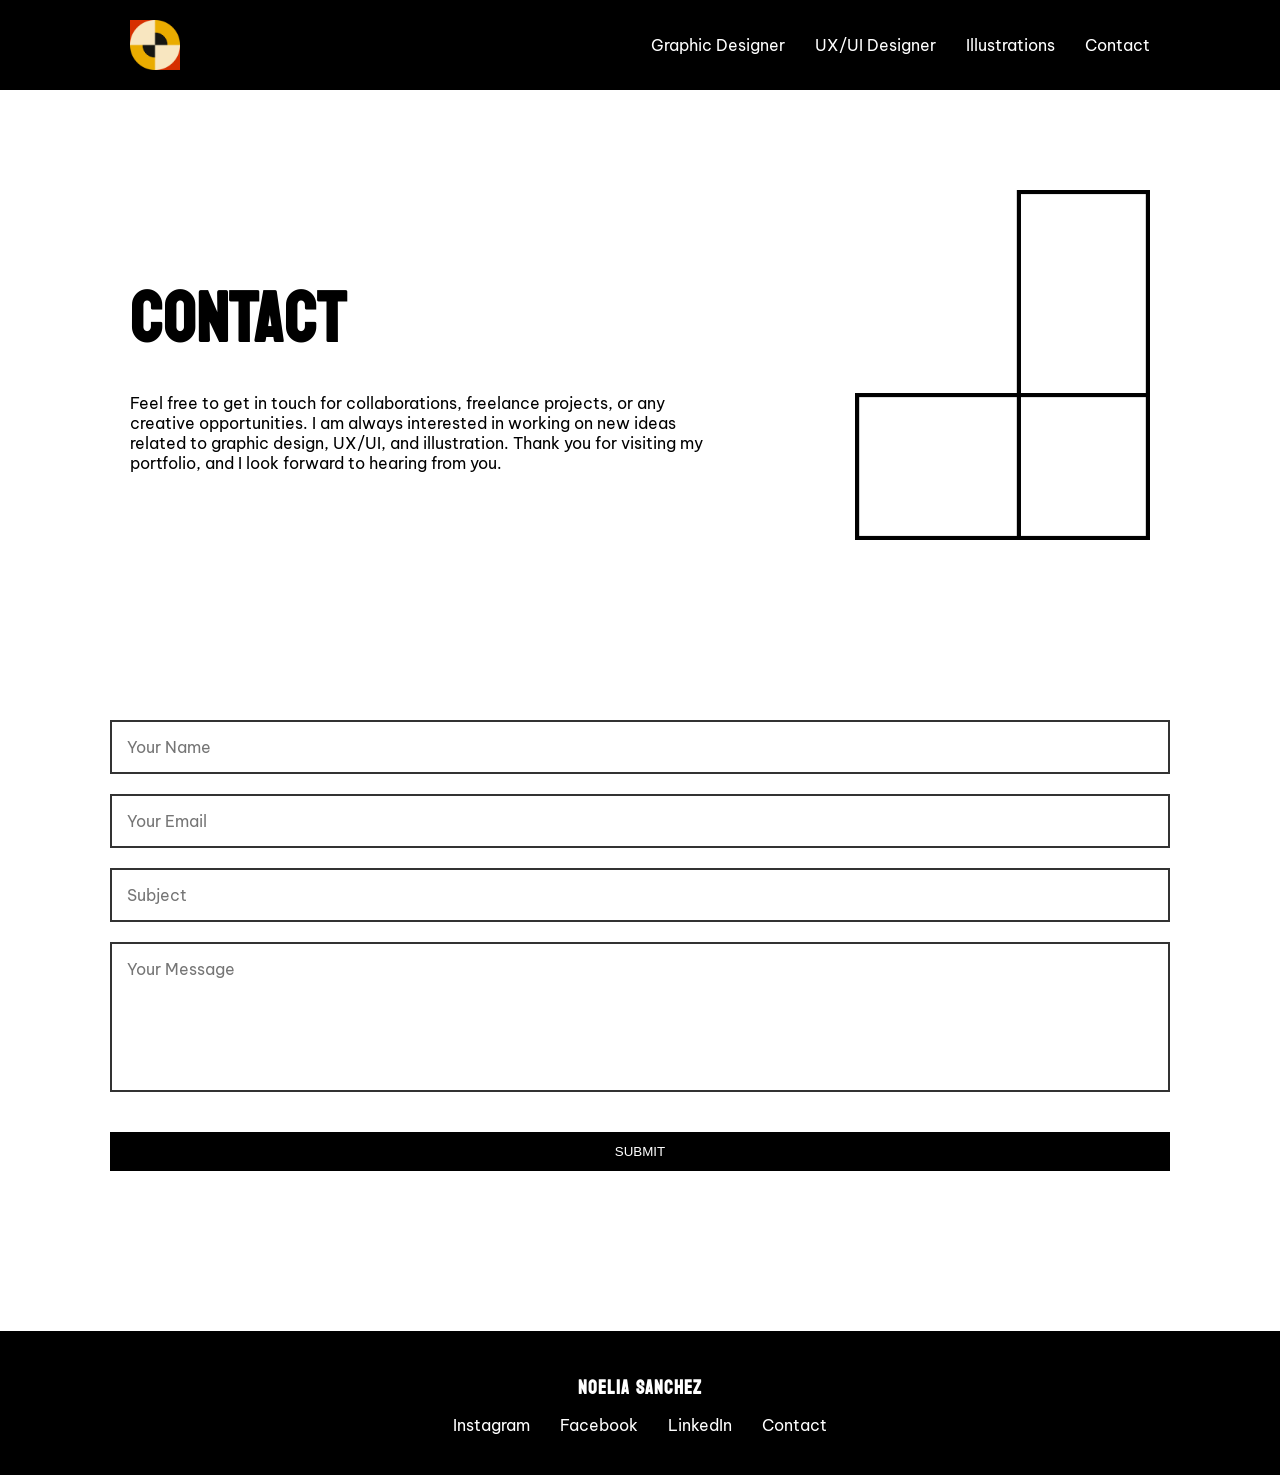
<file: Contact.html>
<!DOCTYPE html>
<html lang="en">
<head>
  <meta charset="UTF-8">
  <meta name="viewport" content="width=device-width, initial-scale=1.0">
  <title>Contact</title>

  <link href="https://fonts.googleapis.com/css2?family=Bayon&family=Be+Vietnam+Pro:wght@300;400;500&display=swap" rel="stylesheet">
  <link rel="stylesheet" href="styles.css">
  <script src="script.js" defer></script>
</head>

<body>

<div class="contact-page">

<!-- HEADER -->
<header class="header">
  <div class="nav-container">

    <a href="index.html">
      <img src="logotipo/logo.png" alt="Logo" class="logo">
    </a>

    <button class="menu-toggle" id="menu-toggle">☰</button>

    <nav class="nav" id="nav">
      <a href="GraphicDesigner.html">Graphic Designer</a>
      <a href="UXDesigner.html">UX/UI Designer</a>
      <a href="Illustrations.html">Illustrations</a>
      <a href="Contact.html">Contact</a>
    </nav>

  </div>
</header>
<section class="hero container">
  

    <div class="hero-text">
      <h1>CONTACT</h1>
        <p>Feel free to get in touch for collaborations, freelance projects, or any creative opportunities. I am always interested in working on new ideas related to graphic design, UX/UI, and illustration. Thank you for visiting my portfolio, and I look forward to hearing from you.</p>

    </div>

    <div class="hero-img">
     <div class="image-hover">
  <img src="Figuras/mondrian4.png" class="base">
  <img src="Figuras/mondrian4.1.png" class="hover">
</div>
    </div>
</section>
<!-- CONTACT -->
<section class="container contact-section">
 
  <form action="https://formspree.io/f/mnjwjlqy" method="POST" class="contact-form">

    <input type="text" name="name" placeholder="Your Name" required>

    <input type="email" name="email" placeholder="Your Email" required>

    <input type="text" name="subject" placeholder="Subject" required>

    <textarea name="message" placeholder="Your Message" required></textarea>

    <!-- asunto del email -->
    <input type="hidden" name="_subject" value="New message from portfolio">

    <!-- opcional: redirección -->
    <!-- <input type="hidden" name="_next" value="https://tusitio.com/thanks.html"> -->

    <button type="submit" class="btn">SUBMIT</button>

  </form>

</section>

<!-- FOOTER -->
<footer>
  <h3>NOELIA SANCHEZ</h3>

  <div class="footer-links">
    <a href="https://www.instagram.com/_lady.dragon">Instagram</a> 
    <a href="https://www.facebook.com">Facebook</a> 
    <a href="https://www.linkedin.com">LinkedIn</a>
    <a href="Contact.html">Contact</a>
  </div>
</footer>

</div>

</body>
</html>
</file>
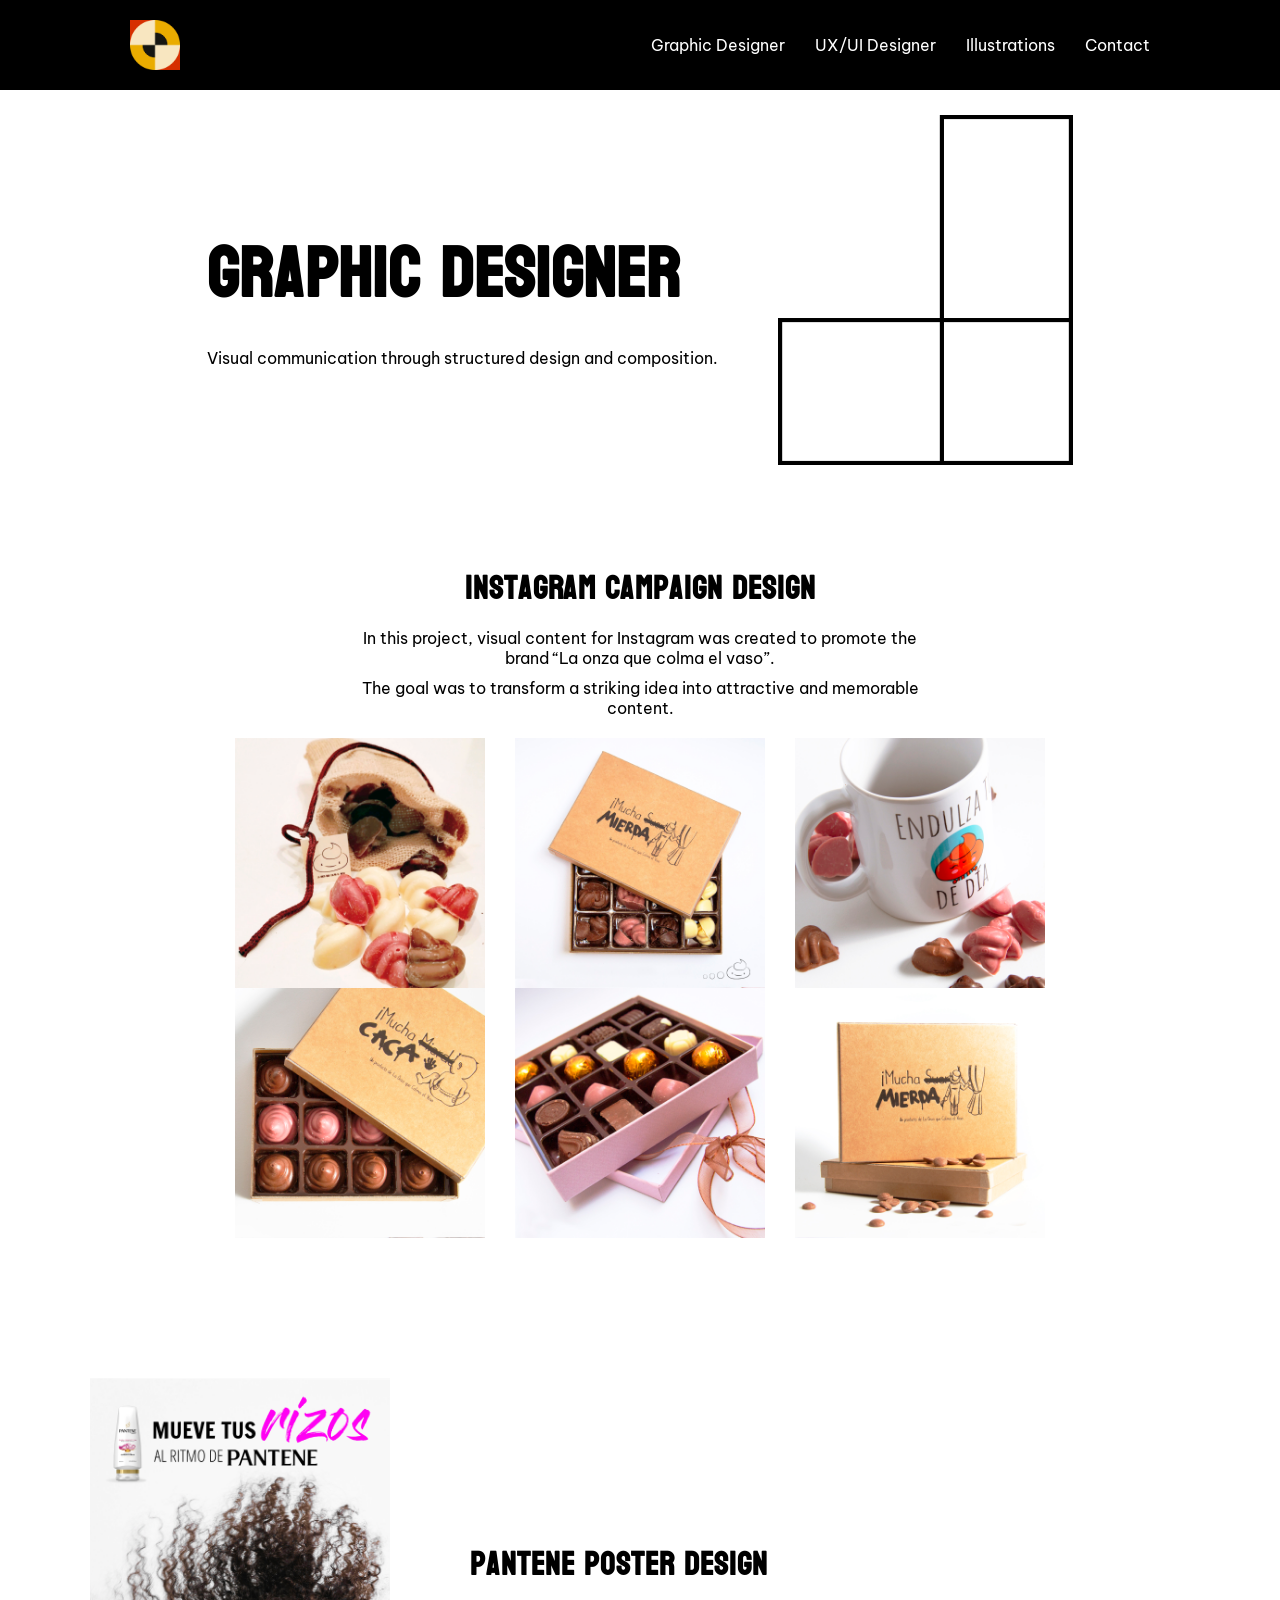
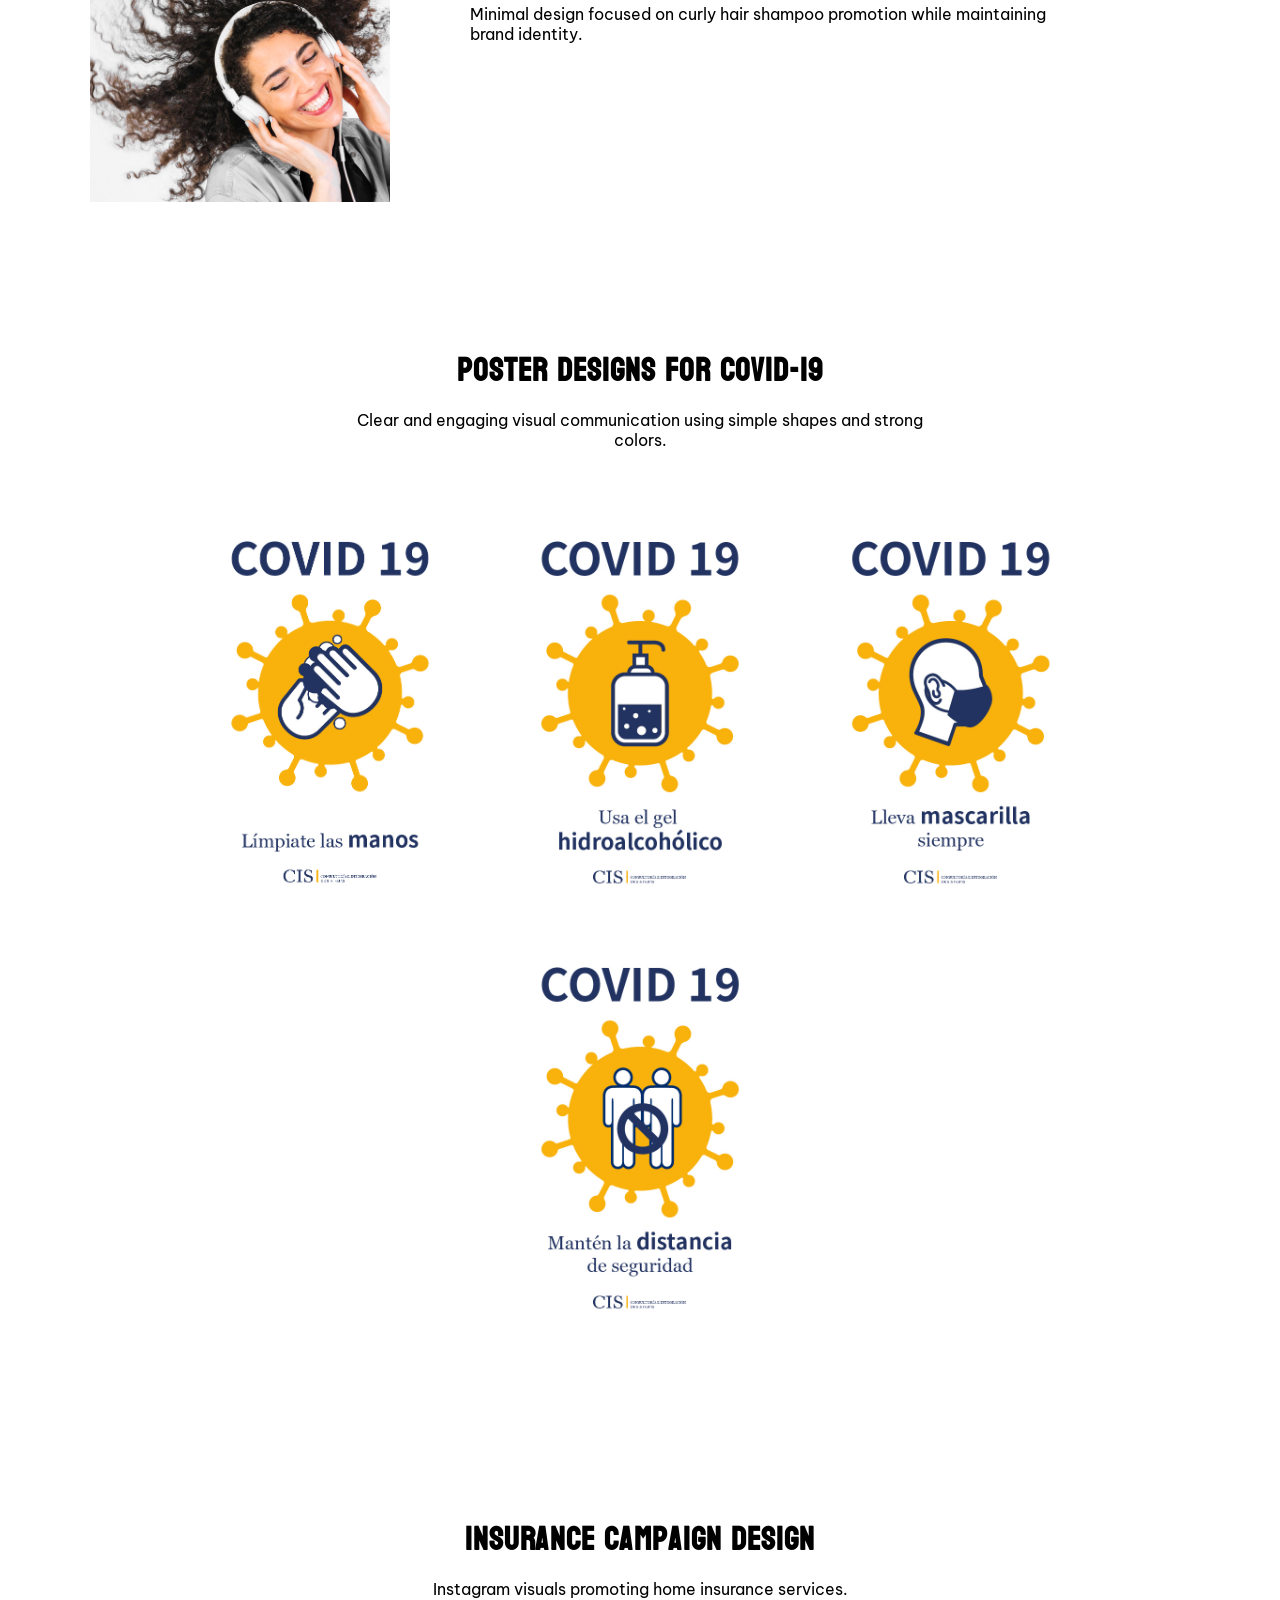
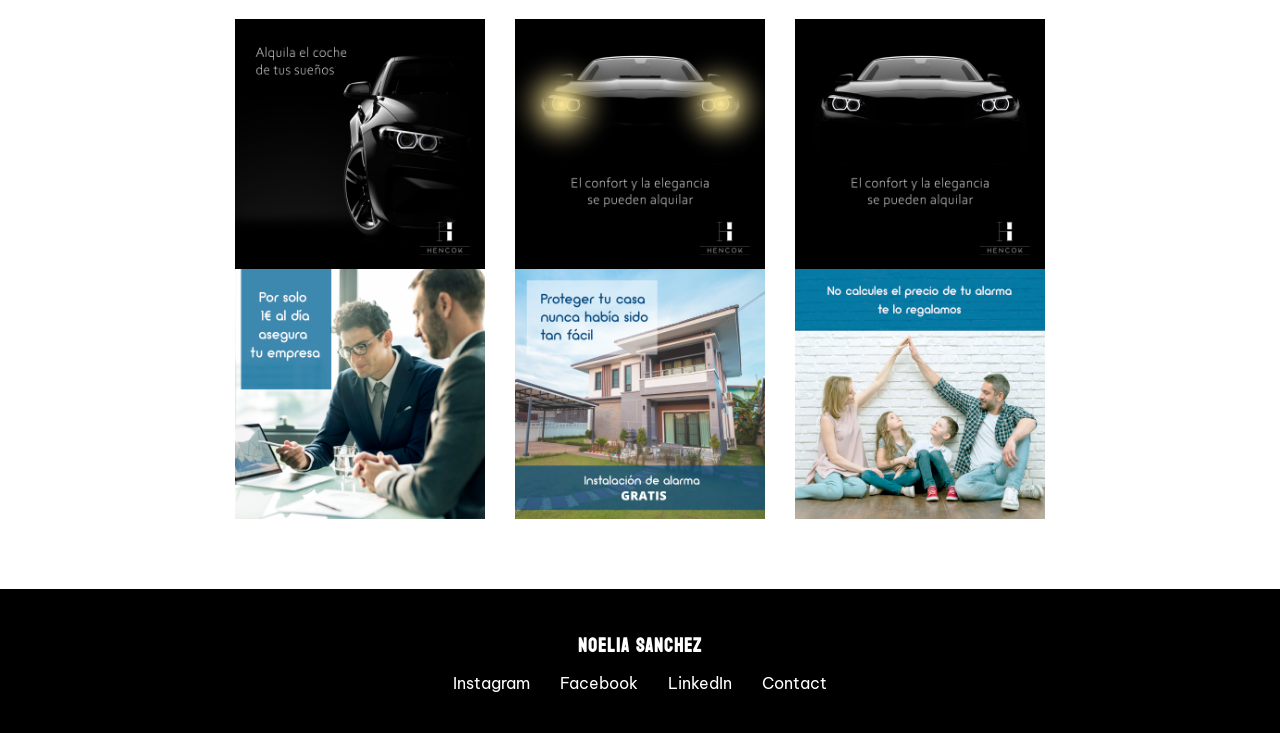
<file: GraphicDesigner.html>
<!DOCTYPE html>
<html lang="en">
<head>
  <meta charset="UTF-8">
  <meta name="viewport" content="width=device-width, initial-scale=1.0">
  <title>Portfolio</title>

  <link href="https://fonts.googleapis.com/css2?family=Bayon&family=Be+Vietnam+Pro:wght@300;400;500&display=swap" rel="stylesheet">
  <link rel="stylesheet" href="styles.css">
  <script src="script.js" defer></script>
</head>

<body class="graphic-page">

<!-- HEADER -->
<header class="header">
  <div class="nav-container">

   <a href="index.html">
  <img src="logotipo/logo.png" alt="Logo" class="logo">
</a>

    <button class="menu-toggle" id="menu-toggle">☰</button>

    <nav class="nav" id="nav">
     
      <a href="GraphicDesigner.html">Graphic Designer</a>
      <a href="UXDesigner.html">UX/UI Designer</a>
      <a href="Illustrations.html">Illustrations</a>
      <a href="Contact.html">Contact</a>
    </nav>

  </div>
  <div class="modal" id="modal">
  <img id="modal-img">
</div>
</header>

<!-- HERO -->
<section class="hero container">
  <div class="hero-text">
    <h1>GRAPHIC DESIGNER</h1>
    <p>Visual communication through structured design and composition.</p>
  </div>

  <div class="hero-img">
     <div class="image-hover">
  <img src="Figuras/mondrian5.png" class="base">
  <img src="Figuras/mondrian5.1.png" class="hover">
</div>
  </div>
</section>

<!-- INSTAGRAM -->
<section>
  <div class="text-center">
    <h2>Instagram campaign design</h2>

    <p>
      In this project, visual content for Instagram was created to promote the brand “La onza que colma el vaso”.
    </p>

    <p>
      The goal was to transform a striking idea into attractive and memorable content.
    </p>
  </div>

  <div class="container split">
    <div class="row left">
      <img src="post/1.jpg" alt="Post 1">
      <img src="post/2.jpg" alt="Post 2">
      <img src="post/3.jpg" alt="Post 3">
    </div>

    <div class="row">
      <img src="post/4.jpg" alt="Post 4">
      <img src="post/5.jpg" alt="Post 5">
      <img src="post/6.jpg" alt="Post 6">
    </div>
  </div>
</section>

<!-- PANTENE -->
<section>
  <div class="container profile">

    <img src="Designer/Pantene.jpg" alt="Pantene poster">

    <div class="profile-text">
      <h2>Pantene Poster Design</h2>

      <p>
        Minimal design focused on curly hair shampoo promotion while maintaining brand identity.
      </p>
    </div>

  </div>
</section>

<!-- COVID -->
<section class="horizontal-section">

  <div class="text-center">
    <h2>Poster designs for COVID-19</h2>

    <p>
      Clear and engaging visual communication using simple shapes and strong colors.
    </p>
  </div>

  <div class="sticky">
    <div class="track" id="track">
      <div class="card"><img src="Covid/covid1.jpg" alt="Covid poster 1"></div>
      <div class="card"><img src="Covid/covid6.jpg" alt="Covid poster 2"></div>
      <div class="card"><img src="Covid/covid7.jpg" alt="Covid poster 3"></div>
      <div class="card"><img src="Covid/covid9.jpg" alt="Covid poster 4"></div>
    </div>
  </div>
</section>

<!-- SEGUNDO BLOQUE -->
<section>
  <div class="text-center">
    <h2>Insurance campaign design</h2>
    <p>
      Instagram visuals promoting home insurance services.
    </p>
  </div>

  <div class="container split">

    <div class="row left">
      <img src="coche/cochea.jpg" alt="Car design 1">
      <img src="coche/tres.jpg" alt="Car design 2">
      <img src="coche/dos.jpg" alt="Car design 3">
    </div>

    <div class="row">
      <img src="Designer/Carlus1.jpg" alt="Carlus 1">
      <img src="Designer/Carlus2.jpg" alt="Carlus 2">
      <img src="Designer/Carlus3.jpg" alt="Carlus 3">
    </div>

  </div>
</section>

<!-- FOOTER -->
<footer>
  <h3>NOELIA SANCHEZ</h3>

  <div class="footer-links">
    <a href="https://www.instagram.com/_lady.dragon">Instagram</a>
    <a href="https://www.facebook.com">Facebook</a>
    <a href="https://www.linkedin.com">LinkedIn</a>
    <a href="Contact.html">Contact</a>
  </div>
</footer>

</body>
</html>
</file>
<file: styles.css>
/* ===== RESET ===== */
*{
  margin:0;
  padding:0;
  box-sizing:border-box;
}

html, body{
  height:100%;
}
.hero{
  display:flex;
  align-items:center;
  justify-content:space-between;
  gap:60px;
  min-height:400px;
}

.hero-text{
  flex:1;
}

.hero-img{
  display:flex;
}

.hero-img img{
  height:100%;
  max-height:350px;
  object-fit:contain;
}
.image-hover{
  position:relative;
  overflow:hidden;
}

.image-hover img{
  width:100%;
  display:block;
}
.hero-img img{
  cursor:default;
  pointer-events:none; /* evita click */
}

.hero-img img:hover{
  filter:none; /* evita el gris */
}
.no-click{
  cursor: default;
  pointer-events: none;
}



/* imagen superior */
.image-hover .hover{
  position:absolute;
  top:0;
  left:0;
  opacity:0;
    z-index:1;
  transform:translateY(20px);
  transition:0.4s ease;
}
.image-hover .base{
  position:relative;
  z-index:2;
}


/* hover */
.image-hover:hover .hover{
  opacity:1;
  transform:translateY(0);
}
body{
  font-family:'Be Vietnam Pro', sans-serif;
  background:#fff;
  color:#000;
  display:flex;
  flex-direction:column;
}
/* ===== MODAL GLOBAL ===== */
.modal{
  position:fixed;
  top:0;
  left:0;
  width:100%;
  height:100%;
  background:rgba(0,0,0,0.9);
  display:flex;
  justify-content:center;
  align-items:center;
  opacity:0;
  pointer-events:none;
  transition:0.3s;
  z-index:999;
}

.modal.active{
  opacity:1;
  pointer-events:auto;
}

.modal img{
  max-width:90%;
  max-height:90%;
}
.open-gallery{
  cursor:pointer;
}
.modal-arrow{
  position:absolute;
  top:50%;
  transform:translateY(-50%);
  background:rgba(0,0,0,0.7);
  color:#fff;
  border:none;
  font-size:40px;
  padding:10px 15px;
  cursor:pointer;
  z-index:1000;
}

.modal-arrow.left{ left:20px; }
.modal-arrow.right{ right:20px; }

.modal-arrow:hover{
  background:#555;
}

/* ===== TEXT ===== */
h1,h2,h3{
  font-family:'Bayon', sans-serif;
  letter-spacing:1px;
}

h1{ font-size:70px; }
h2{ font-size:32px; }

p{
  margin-top:10px;
  max-width:600px;
}

/* ===== HEADER ===== */
.header{
  background:#000;
  padding:20px 0;
  position:relative;
}



.logo{ width:50px; }

.menu-toggle{
  display:none;
  font-size:26px;
  background:none;
  border:none;
  color:#fff;
  cursor:pointer;
  margin-left:auto;
}
.nav a {
  color: #fff;
  text-decoration: none;
  transition: 0.2s;
}

/* hover = gris */
.nav a:hover {
  color: #555454;
}

/* click = amarillo */
.nav a:active {
  color: #FFEB0D;
}

.nav-container{
  max-width:1100px;
  margin:0 auto;
  padding:0 40px;
  display:flex;
  align-items:center;
  justify-content:space-between;
}

.nav{
  margin-left:auto;
  display:flex;
  gap:30px;
}


/* ===== LAYOUT ===== */
section{
  padding:100px 40px;
}

.container{
  max-width:1100px;
  margin:auto;
}

img{
  max-width:100%;
  height:auto;
  display:block;
  cursor:pointer;
  transition:0.3s;
}





/* ===== BUTTON ===== */
.btn{
  display:inline-block;
  background:#000;
  color:#fff;
  padding:12px 30px;
  margin-top:20px;
  border:none;
  cursor:pointer;
  transition:0.2s;
  text-decoration: none;
}

.btn:hover{ background:#555454; }
.btn:active{ background:#DB281A; }

/* ===== FOOTER ===== */
.footer-links{
  display:flex;
  justify-content:center;
  gap:30px;
  margin-top:10px;
  flex-direction:row; /* explícito */
}
footer{
  background:#000;
  color:#fff;
  padding:40px;
  text-align:center;
  margin-top:auto;
}



.footer-links a{
  color:#fff;
  text-decoration:none;
}

.footer-links a:hover{ color:#555454; }
.footer-links a:active{ color:#FFEB0D; }

/* ============================= */
/* ===== HOME ===== */
/* ============================= */

/* IMAGEN */
.mondrian-img {
  height: 100%;
  max-height: 300px; /* ajusta según tu diseño */
  object-fit: contain;
}
/*-----------*/



.home-page .about{
  display:flex;
  align-items:center;
  gap:80px;
}

.home-page .about img{ width:250px; }

.home-page section:nth-of-type(3) .container {
  text-align: center;
}

.home-page section:nth-of-type(3) p{
  text-align: center;
  margin: 0 auto;
}


.home-page .home-grid{
  display:flex;
  justify-content:center;
  gap:40px;
  margin:40px 0;
}

.home-page .home-grid img{ width:180px; }

.home-page .ux{
  display:flex;
  align-items:center;
  gap:80px;
}

.home-page .ux img{ width:350px; }

.home-page .illustration{
  display:flex;
  align-items:center;
  gap:80px;
}

.home-page .illustration img{ width:300px; }

/* ============================= */
/* ===== CONTACT ===== */
/* ============================= */
/* CONTENEDOR GENERAL */
.contact-section {
  max-width: 1100px;
  margin: 80px auto;
  padding: 0 20px;
  padding-bottom: 80px;
  margin-bottom: 80px;
}

/* TITULO */
.contact-section h1 {
  font-family: 'Bayon', sans-serif;
  font-size: 80px;
  margin-bottom: 10px;
}
.contact-section p {
  margin-bottom: 60px;
}

/* FORM */
.contact-form {
  display: flex;
  flex-direction: column;
  gap: 20px;
}

/* INPUTS Y TEXTAREA */
.contact-form input,
.contact-form textarea {
  width: 100%;
  padding: 15px;
  font-family: 'Be Vietnam Pro', sans-serif;
  font-size: 16px;

  border: 2px solid #333;
  background: transparent;
  outline: none;
}

/* TEXTAREA MÁS ALTA */
.contact-form textarea {
  min-height: 150px;
  resize: none;
}




/* ============================= */
/* ===== GRAPHIC DESIGNER ===== */
/* ============================= */

.graphic-page section{
  padding:70px 40px;
}

.graphic-page .text-center{
  text-align:center;
  margin:0 auto 20px auto;
  max-width:700px;
}
.graphic-page .text-center h2,
.graphic-page .text-center p{
  text-align:center;
  margin-left:auto;
  margin-right:auto;
}

.graphic-page .row{
  display:grid;
  grid-template-columns: repeat(3, 250px);
  gap:30px;
  justify-content:center;
}

.graphic-page .row img{
  width:250px;
}

.graphic-page .profile{
  display:flex;
  align-items:center;
  gap:80px;
}

.graphic-page .profile img{
  width:300px;
}

/* COVID */

/* COVID */

.graphic-page .horizontal-section{
  height:auto;
}

.graphic-page .sticky{
  position:relative;
  display:flex;
  justify-content:center;
}

.graphic-page .track{
  display:flex;
  flex-wrap:wrap;
  justify-content:center;
  gap:30px;
  padding:40px 0;
}

.graphic-page .card{
  width:280px;
}

.graphic-page .card img{
  width:100%;
}
/* ============================= */
/* ===== UX PAGE ===== */
/* ============================= */




/* ===== PROJECTS ===== */

.ux-page .projects{
  display:grid;
  grid-template-columns: repeat(2, 1fr);
  gap:60px;
}

.ux-page .project img{
  width:100%;
  height:250px;
  object-fit:cover;
  transition:0.3s;
}



/* ===== CASE ===== */

.ux-page .case{
  display:flex;
  align-items:center;
  gap:80px;
}

.ux-page .case img{
  width:400px;
}




/* ============================= */
/* ===== ILLUSTRATIONS ===== */
/* ============================= */

.modal img{
  max-width:90%;
  max-height:90%;
  animation: zoomIn 0.3s ease;
}

@keyframes zoomIn{
  from{ transform: scale(0.8); opacity:0; }
  to{ transform: scale(1); opacity:1; }
}



.illustrations-page .carousel-wrapper{
  position:relative;
  margin:40px 0;
}

.illustrations-page .carousel{
  display:flex;
  gap:30px;
  overflow-x:auto;
  scroll-behavior:smooth;
  padding:20px 60px;
  scroll-snap-type: x mandatory;
}

.illustrations-page .carousel img{
  width:280px;
  height:360px;
  object-fit:cover;
  flex:0 0 auto;
  scroll-snap-align:center;
  cursor:pointer;
  transition:0.3s;
}



.illustrations-page .carousel::-webkit-scrollbar{
  display:none;
}

/* ARROWS */
.illustrations-page .arrow{
  position:absolute;
  top:50%;
  transform:translateY(-50%);
  z-index:10;
  background:rgba(0,0,0,0.7);
  color:#fff;
  border:none;
  font-size:28px;
  padding:10px 15px;
  cursor:pointer;
}
.logo{
  cursor:pointer;
  transition:0.3s;
}
.logo:hover{
  filter: brightness(70%);
}
  img:not(.logo):hover{
    filter: brightness(70%);
  }

  .ux-page .project:hover img{
    transform:scale(1.05);
  }

  .illustrations-page .carousel img:hover{
    transform:scale(1.05);
    filter: brightness(70%);
  }


.illustrations-page .arrow.left{ left:10px; }
.illustrations-page .arrow.right{ right:10px; }

.illustrations-page .arrow:hover{ background:#555; }



/* ============================= */
/* ===== MOBILE ===== */
/* ============================= */
@media (max-width:768px){
  img:hover{
    transform:none !important;
    filter:none !important;
  }
 .graphic-page .horizontal-section{
  height:auto;
}


.graphic-page .sticky{
  position:relative;
  overflow:visible;
}

.graphic-page .track{
  display:flex;
  flex-direction:column;
  align-items:center;
  gap:30px;
  padding:0;
  transform:none !important;
}

.graphic-page .card{
  min-width:auto;
  width:100%;
  height:auto;
  display:flex;
  justify-content:center;
}

.graphic-page .card img{
  width:100%;
  max-width:320px;
  margin:0 auto;
}

  .hero{
    flex-direction:column;
    text-align:center;
  }

  .hero-img{
    display:none;
  }


  .footer-links{
  flex-direction:column;
  gap:10px;
}
    .illustrations-page .carousel img{
    width:200px;
    height:260px;
  }

    .contact-section {
    text-align: center;
  }

  .btn {
    margin: 20px;
  }
 

  .ux-page .projects{
    grid-template-columns:1fr;
  }

  .ux-page .case{
    flex-direction:column;
    text-align:center;
  }

  .ux-page .case img{
    width:100%;
  }

  section{ padding:60px 20px; }
  h1{ font-size:40px; }

  .menu-toggle{ display:block; }

  .nav{
    display:none;
    flex-direction:column;
    background:#000;
    position:absolute;
    top:70px;
    left:0;
    width:100%;
  }
 

  
  .nav.active{ display:flex; }

  .nav a{
    padding:15px;
    border-top:1px solid #222;
    text-align:center;
  }

  /* HOME */

  .home-page .about,
  .home-page .ux,
  .home-page .illustration{
    flex-direction:column;
    text-align:center;
    gap:20px;
  }

  .about-text{ order:1; }
  .profile-wrapper{ order:2; }

  .mondrian-img{
    display:none;
  }

  .profile-img{
    content: url("perfil/perfil-movil.png");
    padding:20px;
  }

  h3{
    text-align:center;
    margin-left:auto;
    margin-right:auto;
  }

  /* GRID */
  .home-page .home-grid{
    flex-direction:column;
    align-items:center;
  }

  .home-page .home-grid img{
    max-width:300px;
  }

  /* GRAPHIC */
  
  .graphic-page .profile{
    flex-direction:column;
    text-align:center;
  }

  .graphic-page .row{
    display:flex;
    flex-direction:column;
    align-items:center;
  }

  

  /* UX */
 

  .ux-page .case{
    flex-direction:column;
    text-align:center;
  }

  .ux-page .case img{
    width:100%;
  }





    h1{ font-size:50px; }
}
</file>
